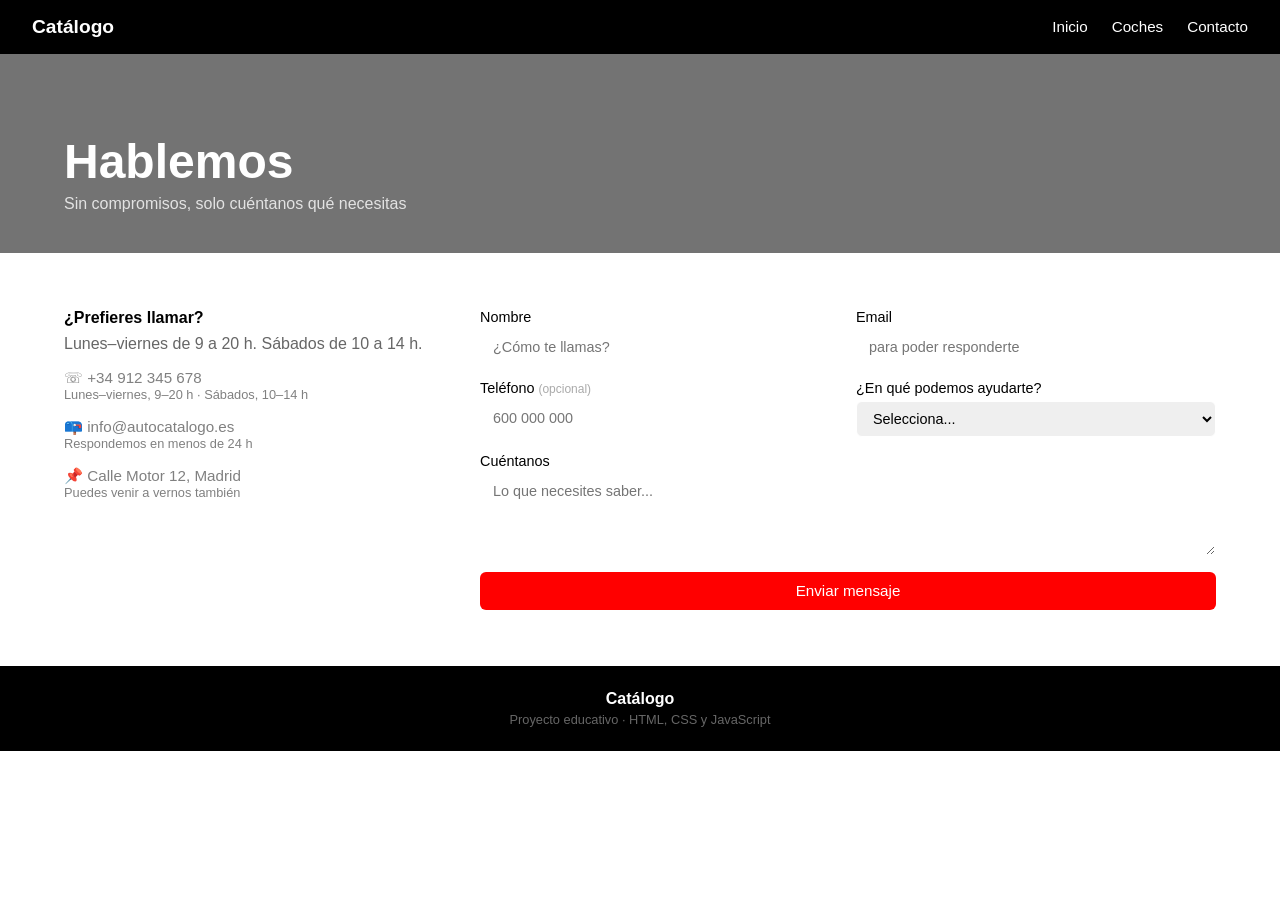
<file: contacto.html>
<!DOCTYPE html>
<html lang="es">
<head>
  <meta charset="UTF-8" />
  <meta name="viewport" content="width=device-width, initial-scale=1.0" />
  <title>Contacto - Catálogo</title>
  <link rel="stylesheet" href="css/style.css" />
</head>
<body>

  <!-- navbar con "activo" en Contacto -->
  <nav class="navegacion">
    <a class="navegacion-logo" href="index.html">Catálogo</a>
    <ul class="navegacion-enlaces">
      <li><a href="index.html">Inicio</a></li>
      <li><a href="catalogo.html">Coches</a></li>
      <li><a href="contacto.html" class="activo">Contacto</a></li>
    </ul>
  </nav>

  <!-- cabecera igual que en catalogo pero con otro texto -->
  <header class="cabecera-pagina">
    <div class="contenedor">
      <h1>Hablemos</h1>
      <p>Sin compromisos, solo cuéntanos qué necesitas</p>
    </div>
  </header>

  <!-- =============================================
       SECCION PRINCIPAL
       dos columnas: a la izquierda los datos de
       contacto y a la derecha el formulario.
       en movil se apilan en una sola columna
       gracias al media query del css
  ============================================= -->
  <section class="seccion">
    <div class="contenedor">
      <div class="fila-contacto">

        <!-- columna izquierda: telefono, email y direccion -->
        <div>
          <h4>¿Prefieres llamar?</h4>
          <p style="color:#666; margin-top:0.5rem">Lunes–viernes de 9 a 20 h. Sábados de 10 a 14 h.</p>
          <ul class="lista-contacto">
            <li>☏ +34 912 345 678 <span>Lunes–viernes, 9–20 h · Sábados, 10–14 h</span></li>
            <li>📪 info@autocatalogo.es <span>Respondemos en menos de 24 h</span></li>
            <li>📌 Calle Motor 12, Madrid <span>Puedes venir a vernos también</span></li>
          </ul>
        </div>

        <!-- =============================================
             FORMULARIO
             jquery intercepta el submit para que la
             pagina no se recargue y valida los campos.
             obligatorios: nombre, email, asunto, mensaje.
             el telefono es opcional.
        ============================================= -->
        <div>
          <form id="formulario-contacto">
            <div class="fila-dos-columnas">

              <!-- campo nombre, obligatorio -->
              <div class="grupo-campo">
                <label for="campo-nombre">Nombre</label>
                <input type="text" id="campo-nombre" class="campo-texto" placeholder="¿Cómo te llamas?" />
                <!-- este span solo se ve cuando el campo tiene clase "campo-invalido" -->
                <span class="error-campo">Dinos tu nombre.</span>
              </div>

              <!-- campo email, obligatorio y con validacion de formato -->
              <div class="grupo-campo">
                <label for="campo-email">Email</label>
                <input type="email" id="campo-email" class="campo-texto" placeholder="para poder responderte" />
                <span class="error-campo">El email no parece correcto.</span>
              </div>

              <!-- telefono, no es obligatorio -->
              <div class="grupo-campo">
                <label for="campo-telefono">Teléfono <small style="color:#aaa">(opcional)</small></label>
                <input type="tel" id="campo-telefono" class="campo-texto" placeholder="600 000 000" />
              </div>

              <!-- select del asunto, obligatorio -->
              <div class="grupo-campo">
                <label for="campo-asunto">¿En qué podemos ayudarte?</label>
                <select id="campo-asunto" class="campo-select">
                  <option value="">Selecciona...</option>
                  <option>Información sobre un coche</option>
                  <option>Quiero probarlo</option>
                  <option>Opciones de financiación</option>
                  <option>Otra cosa</option>
                </select>
                <span class="error-campo">Elige un asunto.</span>
              </div>

              <!-- textarea del mensaje, ocupa todo el ancho -->
              <div class="grupo-campo ancho-completo">
                <label for="campo-mensaje">Cuéntanos</label>
                <textarea id="campo-mensaje" class="campo-textarea" rows="4" placeholder="Lo que necesites saber..."></textarea>
                <span class="error-campo">Escríbenos algo.</span>
              </div>

              <!-- boton de enviar -->
              <div class="grupo-campo ancho-completo">
                <button type="submit" class="boton boton-rojo">Enviar mensaje</button>
              </div>

            </div>
          </form>

          <!-- =============================================
               MENSAJE DE EXITO
               esta oculto por defecto.
               jquery lo muestra con .show() cuando
               el formulario se envia bien y oculta
               el formulario con .hide() al mismo tiempo
          ============================================= -->
          <div class="mensaje-exito" id="mensaje-exito">
            ✅ Recibido, gracias. Te respondemos pronto.
          </div>
        </div>

      </div>
    </div>
  </section>

  <footer class="pie-pagina">
    <div class="contenedor">
      <strong>Catálogo</strong>
      <p>Proyecto educativo · HTML, CSS y JavaScript</p>
    </div>
  </footer>

  <!-- no cargamos coches.js porque en esta pagina no lo necesitamos -->
  <script src="https://code.jquery.com/jquery-3.7.1.min.js"></script>
  <script>
    $(function () {

      // -----------------------------------------------
      // validarCampo($campo)
      // comprueba si un campo esta vacio o si el email
      // tiene un formato raro. si es invalido le pone
      // la clase "campo-invalido" que en el css activa
      // el borde rojo y muestra el mensaje de error
      // -----------------------------------------------
      function validarCampo($campo) {
        const vacio = $.trim($campo.val()) === "";
        const esEmail = $campo.attr("type") === "email";
        const emailInvalido = esEmail && !/^[^\s@]+@[^\s@]+\.[^\s@]+$/.test($campo.val());
        const invalido = vacio || emailInvalido;
        $campo.toggleClass("campo-invalido", invalido); // añade o quita la clase segun si es valido
        return !invalido; // devuelve true si esta bien
      }

      // -----------------------------------------------
      // evento submit del formulario
      // validamos todo antes de "enviar".
      // si hay errores se marcan en rojo.
      // si esta todo bien ocultamos el form y
      // mostramos el mensaje de confirmacion
      // -----------------------------------------------
      $("#formulario-contacto").on("submit", function (e) {
        e.preventDefault(); // para que no recargue la pagina al darle a enviar

        const camposObligatorios = [
          $("#campo-nombre"),
          $("#campo-email"),
          $("#campo-asunto"),
          $("#campo-mensaje")
        ];

        // validamos cada campo y comprobamos que todos sean true
        const todosValidos = camposObligatorios.map(validarCampo).every(Boolean);

        if (todosValidos) {
          $(this).hide();             // ocultamos el formulario
          $("#mensaje-exito").show(); // mostramos el mensaje de gracias
        }
      });

    });
  </script>
</body>
</html>
</file>
<file: css/style.css>
/* ============================================================
   style.css — Catálogo
   ============================================================ */

* {
  box-sizing: border-box;
  margin: 0;
  padding: 0;
}

body {
  font-family: sans-serif;
  color: black;
  background: white;
}

/* ---- NAVEGACION ---- */
.navegacion {
  background: black;
  padding: 1rem 2rem;
  display: flex;
  justify-content: space-between;
  align-items: center;
  position: sticky;
  top: 0;
  z-index: 100;
}

.navegacion-logo {
  color: white;
  font-weight: bold;
  font-size: 1.2rem;
  text-decoration: none;
}

.navegacion-enlaces {
  list-style: none;
  display: flex;
  gap: 1.5rem;
}

.navegacion-enlaces a {
  color: white;
  text-decoration: none;
  font-size: 0.95rem;
}

.navegacion-enlaces a:hover,
.navegacion-enlaces a.activo {
  color: #fff;
}

/* ---- PORTADA (index) ---- */
.portada {
  min-height: 80vh;
  background: linear-gradient(rgba(0,0,0,0.6), rgba(0,0,0,0.6)),
              url("https://images.unsplash.com/photo-1544636331-e26879cd4d9b?w=1600&q=80") center/cover;
  display: flex;
  align-items: center;
  padding: 4rem 2rem;
  color: #fff;
}

.portada-titulo {
  font-size: clamp(2rem, 5vw, 3.5rem);
  font-weight: bold;
  margin-bottom: 1rem;
  line-height: 1.2;
}

.portada-subtitulo {
  font-size: 1.1rem;
  opacity: 0.85;
  margin-bottom: 2rem;
  max-width: 480px;
}

/* ---- CABECERA DE PÁGINA interior ---- */
.cabecera-pagina {
  background: linear-gradient(rgba(0,0,0,0.55), rgba(0,0,0,0.55)),
              url("https://images.unsplash.com/photo-1492144534655-ae79c964c9d7?w=1600&q=80") center/cover;
  padding: 5rem 2rem 2.5rem;
  color: #fff;
}

.cabecera-pagina h1 {
  font-size: clamp(1.8rem, 4vw, 3rem);
  font-weight: bold;
}

.cabecera-pagina p {
  opacity: 0.8;
  margin-top: 0.4rem;
}

/* ---- CONTENEDOR CENTRADO ---- */
.contenedor {
  max-width: 1200px;
  margin: 0 auto;
  padding: 0 1.5rem;
}

/* ---- SECCION ---- */
.seccion {
  padding: 3.5rem 0;
}

.seccion-gris {
  background: #f5f5f5;
}

/* ---- BOTONES ---- */
.boton {
  display: inline-block;
  padding: 0.65rem 1.5rem;
  border-radius: 6px;
  font-size: 0.95rem;
  font-weight: 500;
  cursor: pointer;
  border: none;
  text-decoration: none;
  transition: opacity 0.2s;
}

.boton:hover { opacity: 0.85; }

.boton-rojo   { background: red; color: white; }
.boton-oscuro { background: black; color: white; }
.boton-borde  { background: transparent; border: 1px solid white; color: #333; }
.boton-pequeno { padding: 0.4rem 0.9rem; font-size: 0.85rem; }

/* ---- VENTAJAS (index) ---- */
.fila-ventajas {
  display: grid;
  grid-template-columns: repeat(auto-fit, minmax(220px, 1fr));
  gap: 2rem;
  text-align: center;
}

.ventaja-icono {
  font-size: 2rem;
  color: red;
  margin-bottom: 0.75rem;
}

.ventaja h5 {
  font-size: 1rem;
  font-weight: 600;
  margin-bottom: 0.4rem;
}

.ventaja p {
  font-size: 0.9rem;
  color: gray;
}

/* ---- REJILLA DE TARJETAS ---- */
.rejilla-coches {
  display: grid;
  grid-template-columns: repeat(auto-fill, minmax(260px, 1fr));
  gap: 1.5rem;
}

/* ---- TARJETA DE COCHE ---- */
.tarjeta-coche {
  border: 1px solid white;
  border-radius: 8px;
  overflow: hidden;
  transition: box-shadow 0.2s;
  background: white;
  display: flex;
  flex-direction: column;
}

.tarjeta-coche:hover {
  box-shadow: 0 4px 16px black;
}

.tarjeta-imagen-envoltorio {
  position: relative;
}

.imagen-coche {
  width: 100%;
  height: 180px;
  object-fit: cover;
  display: block;
}

.etiqueta-combustible {
  position: absolute;
  top: 8px;
  right: 8px;
  background: black;
  color: white;
  font-size: 0.7rem;
  padding: 3px 8px;
  border-radius: 50px;
}

.tarjeta-cuerpo {
  padding: 1rem;
  flex: 1;
  display: flex;
  flex-direction: column;
}

.tarjeta-marca {
  font-size: 0.75rem;
  text-transform: uppercase;
  letter-spacing: 1px;
  color: gray;
}

.tarjeta-modelo {
  font-size: 1.15rem;
  font-weight: bold;
  margin: 0.2rem 0 0.4rem;
}

.tarjeta-datos {
  font-size: 0.85rem;
  color: gray;
  margin-bottom: auto;
}

.tarjeta-pie {
  display: flex;
  justify-content: space-between;
  align-items: center;
  margin-top: 0.75rem;
}

.tarjeta-precio {
  font-weight: bold;
  font-size: 1.1rem;
}

.fila-filtros {
  display: flex;
  flex-wrap: wrap;
  gap: 1rem;
  align-items: flex-end;
}

.grupo-filtro {
  display: flex;
  flex-direction: column;
  gap: 0.3rem;
  flex: 1;
  min-width: 160px;
}

.grupo-filtro label {
  font-size: 0.8rem;
  color: gray;
}

.campo-texto,
.campo-select {
  padding: 0.5rem 0.75rem;
  border: 1px solid white;
  border-radius: 6px;
  font-size: 0.9rem;
  width: 100%;
}

.campo-texto:focus,
.campo-select:focus {
  outline: none;
  border-color: red;
}

.campo-rango {
  width: 100%;
  accent-color: red;
}

/* ---- CONTADOR ---- */
.contador-resultados {
  font-size: 0.85rem;
  color: gray;
  margin-bottom: 1.5rem;
}

/* ---- SIN RESULTADOS ---- */
.sin-coincidencias {
  text-align: center;
  padding: 4rem 0;
  display: none;
}

.sin-coincidencias p {
  color: gray;
  margin: 1rem 0;
}

/* ---- VENTANA FLOTANTE (modal) ---- */
.fondo-oscuro {
  display: none;
  position: fixed;
  inset: 0;
  background: black;
  z-index: 200;
  justify-content: center;
  align-items: center;
}

.fondo-oscuro.visible {
  display: flex;
}

.ventana-ficha {
  background: white;
  border-radius: 10px;
  max-width: 700px;
  width: 90%;
  max-height: 90vh;
  overflow-y: auto;
}

.ventana-cabecera {
  display: flex;
  justify-content: space-between;
  align-items: center;
  padding: 1rem 1.5rem;
  border-bottom: 1px solid white;
}

.ventana-cabecera h5 {
  font-size: 1.1rem;
  font-weight: bold;
}

.boton-cerrar {
  background: none;
  border: none;
  font-size: 1.4rem;
  cursor: pointer;
  color: gray;
  line-height: 1;
}

.ventana-cuerpo {
  padding: 1.5rem;
}

.ventana-pie {
  padding: 1rem 1.5rem;
  border-top: 1px solid white;
  display: flex;
  gap: 0.75rem;
  justify-content: flex-end;
}

/* ---- FICHA DEL COCHE (dentro del modal) ---- */
.ficha-interior {
  display: grid;
  grid-template-columns: 1fr 1fr;
  gap: 1.5rem;
}

.ficha-imagen {
  width: 100%;
  height: 210px;
  object-fit: cover;
  border-radius: 6px;
}

.tabla-datos {
  width: 100%;
  border-collapse: collapse;
  font-size: 0.9rem;
}

.tabla-datos th,
.tabla-datos td {
  padding: 0.45rem 0.6rem;
  border: 1px solid white;
  text-align: left;
}

.tabla-datos th {
  background: white;
  font-weight: 600;
  width: 40%;
}

.ficha-descripcion {
  margin-top: 1rem;
  font-size: 0.9rem;
  color: gray;
  grid-column: 1 / -1;
}

/* ---- FORMULARIO DE CONTACTO ---- */
.fila-dos-columnas {
  display: grid;
  grid-template-columns: 1fr 1fr;
  gap: 1rem;
}

.grupo-campo {
  display: flex;
  flex-direction: column;
  gap: 0.3rem;
}

.grupo-campo label {
  font-size: 0.9rem;
  font-weight: 500;
}

.grupo-campo.ancho-completo {
  grid-column: 1 / -1;
}

.campo-textarea {
  padding: 0.5rem 0.75rem;
  border: 1px solid white;
  border-radius: 6px;
  font-size: 0.9rem;
  resize: vertical;
  font-family: inherit;
  width: 100%;
}

.campo-textarea:focus {
  outline: none;
  border-color: red;
}

.error-campo {
  font-size: 0.8rem;
  color: red;
  display: none;
}

.campo-invalido {
  border-color: red !important;
}

.campo-invalido + .error-campo {
  display: block;
}

/* ---- MENSAJE DE EXITO ---- */
.mensaje-exito {
  display: none;
  background: white;
  color: green;
  border: 1px solid white;
  border-radius: 6px;
  padding: 1rem 1.5rem;
  margin-top: 1.5rem;
}

/* ---- INFO DE CONTACTO ---- */
.lista-contacto {
  list-style: none;
  display: flex;
  flex-direction: column;
  gap: 1rem;
  margin-top: 1rem;
}

.lista-contacto li {
  font-size: 0.95rem;
  color: gray;
}

.lista-contacto span {
  display: block;
  font-size: 0.8rem;
  color: gray;
}

/* ---- DISEÑO DOS COLUMNAS (contacto) ---- */
.fila-contacto {
  display: grid;
  grid-template-columns: 1fr 2fr;
  gap: 3rem;
}

/* ---- FOOTER ---- */
.pie-pagina {
  background: black;
  color: white;
  padding: 1.5rem 0;
  text-align: center;
}

.pie-pagina p {
  font-size: 0.8rem;
  color: rgba(255,255,255,0.4);
  margin-top: 0.25rem;
}

/* ---- RESPONSIVE ---- */
@media (max-width: 640px) {
  .fila-dos-columnas,
  .ficha-interior,
  .fila-contacto {
    grid-template-columns: 1fr;
  }

  .navegacion-enlaces {
    gap: 1rem;
  }
}
</file>
